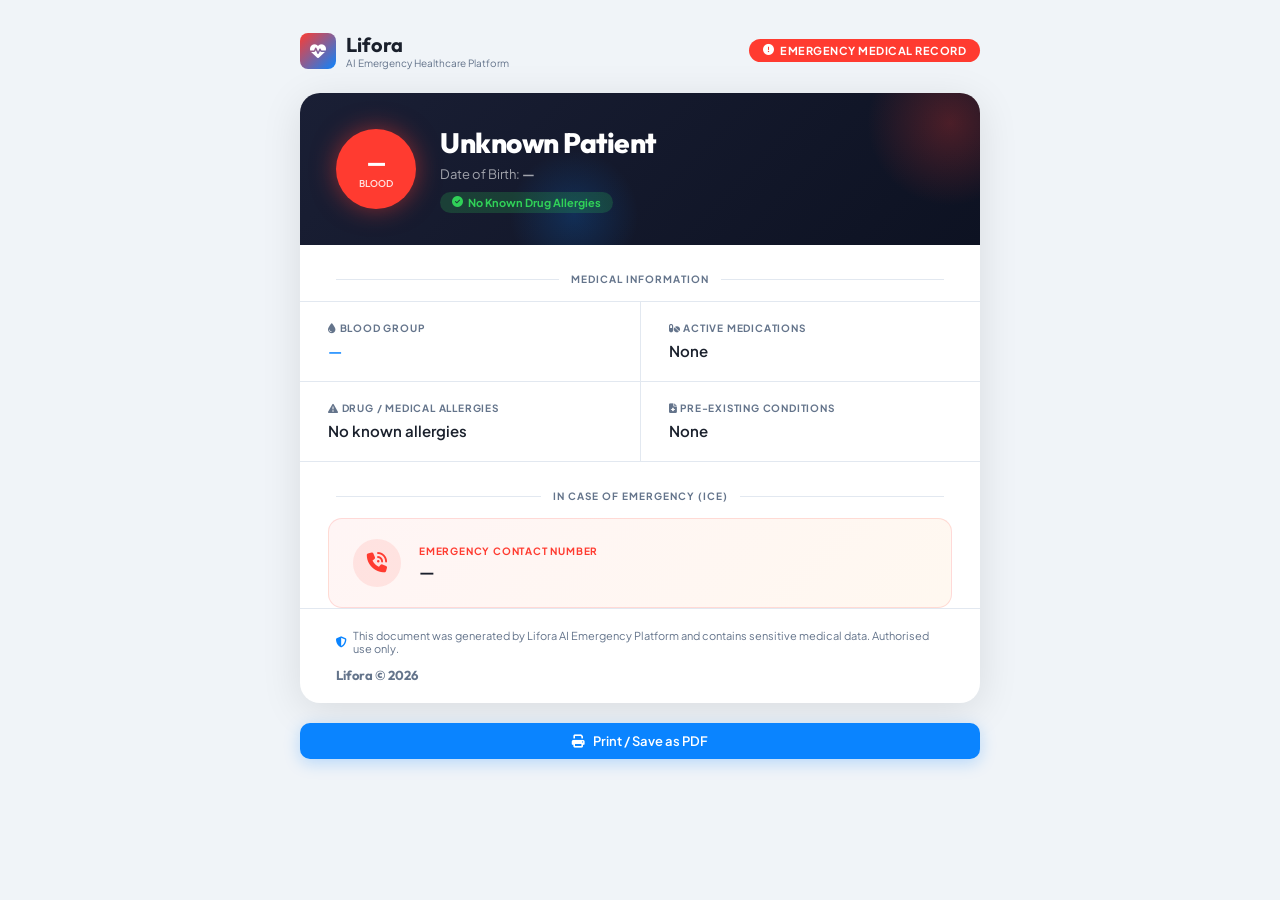
<file: patient-card.html>
<!DOCTYPE html>
<html lang="en">
<head>
    <meta charset="UTF-8">
    <meta name="viewport" content="width=device-width, initial-scale=1.0">
    <title>Lifora Emergency Medical Card</title>
    <link rel="preconnect" href="https://fonts.googleapis.com">
    <link href="https://fonts.googleapis.com/css2?family=Outfit:wght@300;400;600;700;800&family=Plus+Jakarta+Sans:wght@400;500;600&display=swap" rel="stylesheet">
    <link rel="stylesheet" href="https://cdnjs.cloudflare.com/ajax/libs/font-awesome/6.4.0/css/all.min.css">
    <style>
        :root {
            --red:    #ff3b30;
            --blue:   #0a84ff;
            --green:  #30d158;
            --orange: #ff9f0a;
            --bg:     #f0f4f8;
            --card:   #ffffff;
            --text:   #1a202c;
            --muted:  #64748b;
            --border: #e2e8f0;
        }
        * { margin: 0; padding: 0; box-sizing: border-box; }

        body {
            font-family: 'Plus Jakarta Sans', sans-serif;
            background: var(--bg);
            min-height: 100vh;
            display: flex;
            flex-direction: column;
            align-items: center;
            padding: 32px 16px 64px;
            color: var(--text);
        }

        /* Top bar */
        .top-bar {
            width: 100%;
            max-width: 680px;
            display: flex;
            align-items: center;
            justify-content: space-between;
            margin-bottom: 24px;
        }

        .top-bar .brand {
            display: flex;
            align-items: center;
            gap: 10px;
        }

        .top-bar .brand-icon {
            width: 36px;
            height: 36px;
            background: linear-gradient(135deg, #ff3b30, #0a84ff);
            border-radius: 8px;
            display: flex;
            align-items: center;
            justify-content: center;
            color: white;
            font-size: 16px;
        }

        .top-bar .brand-name {
            font-family: 'Outfit', sans-serif;
            font-weight: 700;
            font-size: 20px;
            color: var(--text);
        }

        .top-bar .brand-sub {
            font-size: 10px;
            color: var(--muted);
        }

        .emergency-stamp {
            background: var(--red);
            color: white;
            padding: 5px 14px;
            border-radius: 50px;
            font-size: 11px;
            font-weight: 700;
            letter-spacing: 0.5px;
            display: flex;
            align-items: center;
            gap: 6px;
        }

        /* Main card */
        .card {
            width: 100%;
            max-width: 680px;
            background: var(--card);
            border-radius: 20px;
            box-shadow: 0 8px 40px rgba(0,0,0,0.10);
            overflow: hidden;
        }

        /* Card header */
        .card-header {
            background: linear-gradient(135deg, #1a1f35 0%, #0d1222 100%);
            padding: 32px 36px;
            display: flex;
            align-items: center;
            gap: 24px;
            position: relative;
            overflow: hidden;
        }

        .card-header::before {
            content: '';
            position: absolute;
            top: -60px;
            right: -60px;
            width: 180px;
            height: 180px;
            background: radial-gradient(circle, rgba(255,59,48,0.25), transparent 65%);
        }

        .card-header::after {
            content: '';
            position: absolute;
            bottom: -40px;
            left: 30%;
            width: 140px;
            height: 140px;
            background: radial-gradient(circle, rgba(10,132,255,0.2), transparent 65%);
        }

        .blood-badge {
            width: 80px;
            height: 80px;
            border-radius: 50%;
            background: var(--red);
            display: flex;
            flex-direction: column;
            align-items: center;
            justify-content: center;
            font-family: 'Outfit', sans-serif;
            font-weight: 800;
            font-size: 22px;
            color: white;
            box-shadow: 0 0 24px rgba(255,59,48,0.5);
            flex-shrink: 0;
            position: relative;
            z-index: 1;
        }

        .blood-badge span {
            font-size: 10px;
            font-weight: 500;
            margin-top: 1px;
            opacity: 0.85;
        }

        .header-info {
            position: relative;
            z-index: 1;
        }

        .header-info h1 {
            font-family: 'Outfit', sans-serif;
            font-size: 28px;
            font-weight: 800;
            color: white;
            margin-bottom: 6px;
            letter-spacing: -0.5px;
        }

        .header-info .dob-line {
            font-size: 13px;
            color: rgba(255,255,255,0.6);
        }

        .header-info .allergy-pill {
            display: inline-flex;
            align-items: center;
            gap: 5px;
            margin-top: 10px;
            padding: 4px 12px;
            border-radius: 50px;
            font-size: 11px;
            font-weight: 700;
        }

        .allergy-pill.none  { background: rgba(48,209,88,0.2);  color: #30d158; }
        .allergy-pill.has   { background: rgba(255,159,10,0.2); color: #ff9f0a; }

        /* Divider */
        .section-divider {
            display: flex;
            align-items: center;
            gap: 12px;
            padding: 0 36px;
            margin: 28px 0 16px;
        }

        .section-divider span {
            font-size: 10px;
            font-weight: 700;
            text-transform: uppercase;
            letter-spacing: 1px;
            color: var(--muted);
            white-space: nowrap;
        }

        .section-divider::before,
        .section-divider::after {
            content: '';
            flex: 1;
            height: 1px;
            background: var(--border);
        }

        /* Details grid */
        .details-grid {
            display: grid;
            grid-template-columns: 1fr 1fr;
            gap: 1px;
            background: var(--border);
            border-top: 1px solid var(--border);
            border-bottom: 1px solid var(--border);
        }

        .detail-cell {
            background: white;
            padding: 20px 28px;
        }

        .detail-cell.full-width {
            grid-column: 1 / -1;
        }

        .detail-cell label {
            display: block;
            font-size: 10px;
            font-weight: 700;
            text-transform: uppercase;
            letter-spacing: 0.8px;
            color: var(--muted);
            margin-bottom: 6px;
        }

        .detail-cell .value {
            font-size: 15px;
            font-weight: 600;
            color: var(--text);
            line-height: 1.4;
        }

        .detail-cell .value.highlight {
            color: var(--blue);
        }

        /* ICE section */
        .ice-section {
            background: linear-gradient(135deg, #fff5f5, #fff8f0);
            border: 1.5px solid rgba(255,59,48,0.15);
            border-radius: 14px;
            margin: 0 28px;
            padding: 20px 24px;
            display: flex;
            align-items: center;
            gap: 18px;
        }

        .ice-icon {
            width: 48px;
            height: 48px;
            border-radius: 50%;
            background: rgba(255,59,48,0.1);
            display: flex;
            align-items: center;
            justify-content: center;
            font-size: 20px;
            color: var(--red);
            flex-shrink: 0;
        }

        .ice-section .ice-info label {
            display: block;
            font-size: 10px;
            font-weight: 700;
            text-transform: uppercase;
            letter-spacing: 0.8px;
            color: var(--red);
            margin-bottom: 4px;
        }

        .ice-section .ice-info .value {
            font-size: 16px;
            font-weight: 700;
            color: var(--text);
        }

        /* Footer */
        .card-footer {
            padding: 20px 36px;
            display: flex;
            align-items: center;
            justify-content: space-between;
            flex-wrap: wrap;
            gap: 12px;
            border-top: 1px solid var(--border);
        }

        .card-footer .footer-note {
            font-size: 11px;
            color: var(--muted);
            display: flex;
            align-items: center;
            gap: 6px;
        }

        .card-footer .lifora-watermark {
            font-family: 'Outfit', sans-serif;
            font-size: 13px;
            font-weight: 700;
            color: var(--muted);
        }

        /* Print button */
        .print-btn {
            display: flex;
            align-items: center;
            justify-content: center;
            gap: 8px;
            background: var(--blue);
            color: white;
            border: none;
            border-radius: 10px;
            padding: 10px 22px;
            font-size: 13px;
            font-weight: 600;
            font-family: 'Plus Jakarta Sans', sans-serif;
            cursor: pointer;
            width: 100%;
            max-width: 680px;
            margin-top: 20px;
            box-shadow: 0 4px 16px rgba(10,132,255,0.25);
            transition: 0.2s;
        }

        .print-btn:hover {
            background: #2693ff;
            transform: translateY(-1px);
            box-shadow: 0 6px 20px rgba(10,132,255,0.3);
        }

        /* Missing / error state */
        .missing-state {
            text-align: center;
            padding: 80px 24px;
            color: var(--muted);
        }

        .missing-state h2 {
            font-size: 22px;
            margin-bottom: 12px;
            color: var(--text);
        }

        @media (max-width: 520px) {
            .card-header { padding: 24px 20px; gap: 16px; }
            .header-info h1 { font-size: 22px; }
            .details-grid { grid-template-columns: 1fr; }
            .detail-cell { padding: 16px 20px; }
            .ice-section { margin: 0 16px; }
            .card-footer { padding: 16px 20px; }
            .section-divider { padding: 0 20px; }
        }

        @media print {
            body { background: white; padding: 0; }
            .print-btn { display: none; }
            .top-bar { display: none; }
            .card { box-shadow: none; border-radius: 0; }
        }
    </style>
</head>
<body>

    <div class="top-bar">
        <div class="brand">
            <div class="brand-icon"><i class="fa-solid fa-heart-pulse"></i></div>
            <div>
                <div class="brand-name">Lifora</div>
                <div class="brand-sub">AI Emergency Healthcare Platform</div>
            </div>
        </div>
        <div class="emergency-stamp">
            <i class="fa-solid fa-circle-exclamation"></i> EMERGENCY MEDICAL RECORD
        </div>
    </div>

    <div class="card" id="patient-card">

        <!-- Card Header — Name + Blood Type -->
        <div class="card-header">
            <div class="blood-badge" id="blood-badge">
                O+<span>BLOOD</span>
            </div>
            <div class="header-info">
                <h1 id="patient-name">Loading...</h1>
                <div class="dob-line">Date of Birth: <strong id="patient-dob">—</strong></div>
                <div class="allergy-pill none" id="allergy-pill">
                    <i class="fa-solid fa-circle-check"></i>
                    <span id="allergy-pill-text">No Known Drug Allergies</span>
                </div>
            </div>
        </div>

        <!-- Medical Details Grid -->
        <div class="section-divider"><span>Medical Information</span></div>

        <div class="details-grid">
            <div class="detail-cell">
                <label><i class="fa-solid fa-droplet"></i> Blood Group</label>
                <div class="value highlight" id="detail-blood">O+</div>
            </div>
            <div class="detail-cell">
                <label><i class="fa-solid fa-pills"></i> Active Medications</label>
                <div class="value" id="detail-meds">None</div>
            </div>
            <div class="detail-cell">
                <label><i class="fa-solid fa-triangle-exclamation"></i> Drug / Medical Allergies</label>
                <div class="value" id="detail-allergies">No known allergies</div>
            </div>
            <div class="detail-cell">
                <label><i class="fa-solid fa-file-medical"></i> Pre-existing Conditions</label>
                <div class="value" id="detail-conditions">None</div>
            </div>
        </div>

        <!-- ICE Contact -->
        <div class="section-divider"><span>In Case of Emergency (ICE)</span></div>
        <div class="ice-section">
            <div class="ice-icon"><i class="fa-solid fa-phone-volume"></i></div>
            <div class="ice-info">
                <label>Emergency Contact Number</label>
                <div class="value" id="detail-ice">—</div>
            </div>
        </div>

        <!-- Footer -->
        <div class="card-footer">
            <div class="footer-note">
                <i class="fa-solid fa-shield-halved" style="color: #0a84ff;"></i>
                This document was generated by Lifora AI Emergency Platform and contains sensitive medical data. Authorised use only.
            </div>
            <div class="lifora-watermark">Lifora &copy; 2026</div>
        </div>
    </div>

    <button class="print-btn" onclick="window.print()">
        <i class="fa-solid fa-print"></i> Print / Save as PDF
    </button>

    <script>
        // Read query parameters from URL
        function getParam(key, fallback = '—') {
            const params = new URLSearchParams(window.location.search);
            return params.get(key) || fallback;
        }

        document.addEventListener('DOMContentLoaded', () => {
            const name       = getParam('name', 'Unknown Patient');
            const dob        = getParam('dob', '—');
            const blood      = getParam('blood', '—');
            const allergies  = getParam('allergies', 'No known allergies');
            const meds       = getParam('meds', 'None');
            const conditions = getParam('conditions', 'None');
            const ice        = getParam('ice', '—');

            // Populate page title
            document.title = `Emergency Card — ${name} | Lifora`;

            // Header
            document.getElementById('patient-name').textContent = name;
            document.getElementById('patient-dob').textContent  = dob;
            document.getElementById('blood-badge').innerHTML    = `${blood}<span>BLOOD</span>`;

            // Allergy pill
            const allergyPill     = document.getElementById('allergy-pill');
            const allergyPillText = document.getElementById('allergy-pill-text');
            const hasAllergy      = allergies.toLowerCase() !== 'no known allergies' && allergies !== '—' && allergies !== 'None';
            if (hasAllergy) {
                allergyPill.className = 'allergy-pill has';
                allergyPill.querySelector('i').className = 'fa-solid fa-triangle-exclamation';
                allergyPillText.textContent = `Allergies: ${allergies}`;
            } else {
                allergyPillText.textContent = 'No Known Drug Allergies';
            }

            // Detail cells
            document.getElementById('detail-blood').textContent     = blood;
            document.getElementById('detail-meds').textContent      = meds;
            document.getElementById('detail-allergies').textContent = hasAllergy ? allergies : 'No known allergies';
            document.getElementById('detail-conditions').textContent = conditions;
            document.getElementById('detail-ice').textContent       = ice;
        });
    </script>
</body>
</html>
</file>
